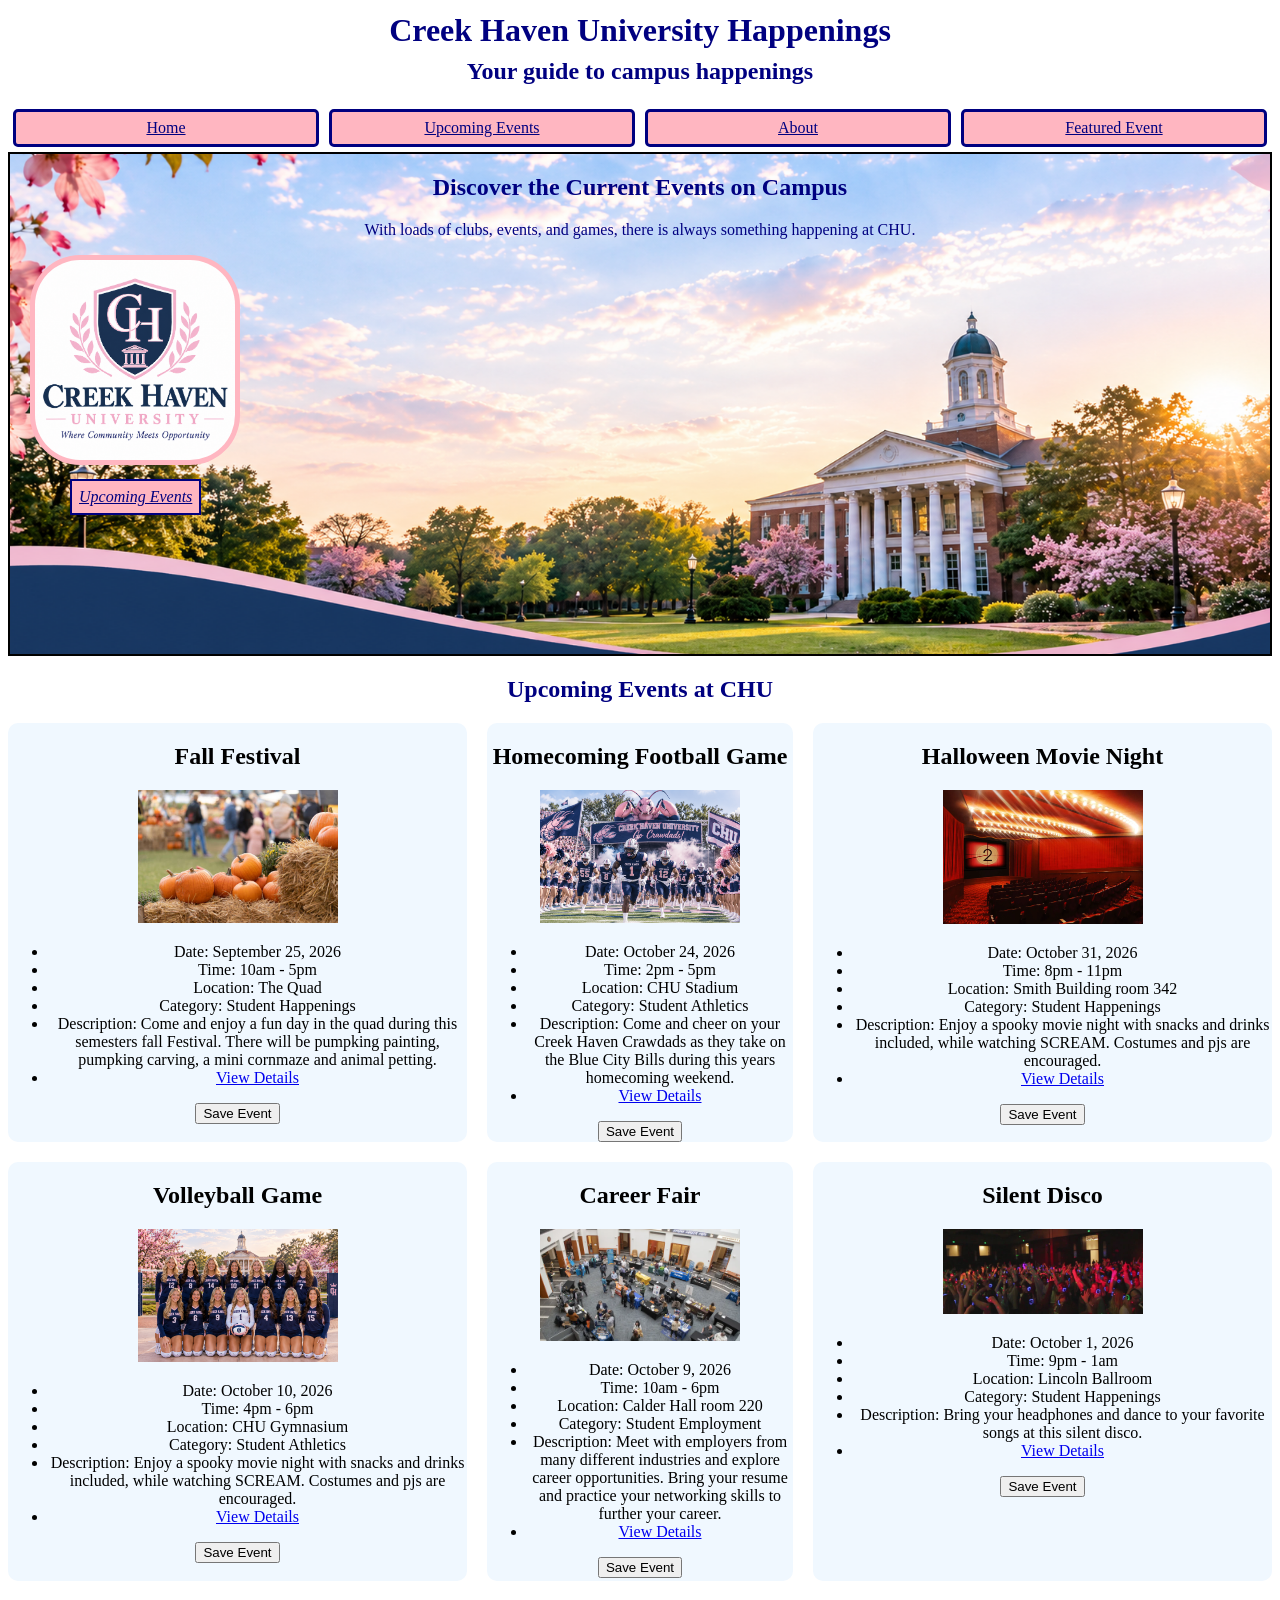
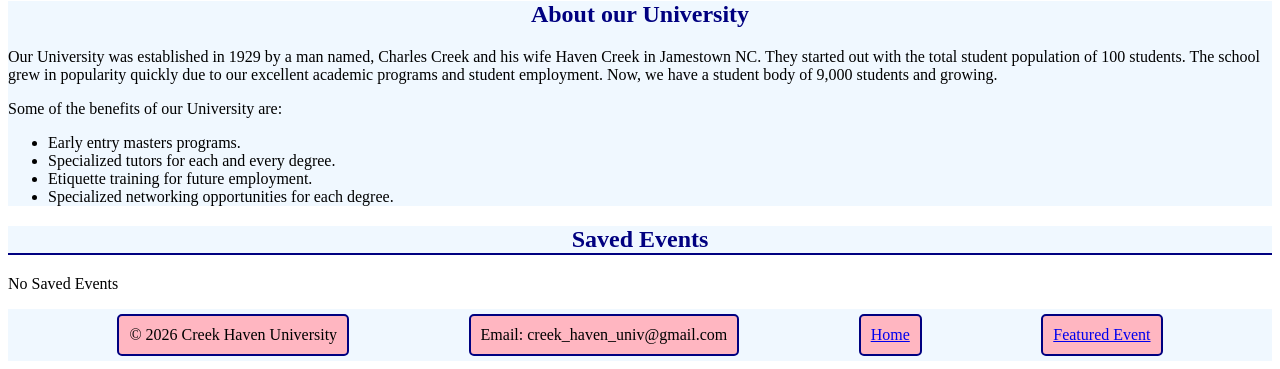
<file: index.html>
<!DOCTYPE html>
<html lang="en">

<head>
    <meta charset="UTF-8">
    <meta name="viewport" content="width=device-width, initial-scale=1.0">
    <title>Creek Haven University Happenings | Featured Event</title>
    <link rel="stylesheet" href="CSS/styles.css">
    <link rel="icon" href="images/favicon.png">
    <script src="script.js" defer></script>
</head>

<body>

    <!--Header-->
    <header id="head-grid-container">
        <h1>Creek Haven University Happenings</h1>
        <h2>Your guide to campus happenings </h2>

         <!--Navigation-->


        <nav>
            <a class="grid-item" href="index.html">Home</a>
            <a class="grid-item" href="#upcoming-events">Upcoming Events</a>
            <a class="grid-item" href="#about-section">About</a>
            <a class="grid-item" href="event.html">Featured Event</a>
        </nav>


    </header>
    <main>

        <!--Hero Section-->
        <section id="Hero">
            <h1 class="flex-item">Discover the Current Events on Campus</h1>
            <p class="flex-item">With loads of clubs, events, and games, there is always something happening at CHU.</p>
            
            <img id="pic1" src="images/Creek-Haven-Universitylogo.png" alt="Creek Haven University logo" width="200">
            <a href="#upcoming-events">Upcoming Events</a>
            <!-- <button onclick="window.location.href='#upcoming-events'">Upcoming Events</button> -->

        </section>

        <!--Upcoming events (use grid)-->
        <article>
            <h1 id="upcoming-events">Upcoming Events at CHU</h1>

            <!--Boxes (at least 5, 2 sizes)-->
            <div id="grid-container">

                <div class="events" >
                    <h2>Fall Festival</h2>
                    <img id="fall-festival" src="images/fall-festival.jpg" alt="Fall Festival gotten from iStock" width="200">
                    <ul>
                        <li>Date: September 25, 2026</li>
                        <li>Time: 10am - 5pm </li>
                        <li>Location: The Quad</li>
                        <li>Category: Student Happenings</li>
                        <li>
                            Description: Come and enjoy a fun day in the quad during this semesters fall Festival. 
                            There will be pumpking painting, pumpking carving, a mini cornmaze and animal petting. 
                        </li>
                        <li><a href="event.html">View Details</a></li>
                    </ul>
                </div> <!--end of event 1-->

                <div class="events">

                    <h2>Homecoming Football Game</h2>
                    <img id="Homecoming" src="images/homecoming-game.png" alt="Homecoming game pic" width="200">
                    <ul>
                        <li>Date: October 24, 2026</li>
                        <li>Time: 2pm - 5pm </li>
                        <li>Location: CHU Stadium</li>
                        <li>Category: Student Athletics</li>
                        <li>
                            Description: Come and cheer on your Creek Haven Crawdads 
                            as they take on the Blue City Bills during this years homecoming weekend. 
                        </li>
                        <li><a href="event.html">View Details</a></li>
                    </ul>


                </div> <!--end of event 2-->

                <div class="events" >

                    <h2>Halloween Movie Night</h2>
                    <img id="Halloween-movie" src="images/Roxy-Cinema-Tribeca1.webp" alt="movie theater from Roxy Roxy-Cinema-Tribeca1" width="200">
                    <ul>
                        <li>Date: October 31, 2026</li>
                        <li>Time: 8pm - 11pm </li>
                        <li>Location: Smith Building room 342</li>
                        <li>Category: Student Happenings</li>
                        <li>
                            Description: Enjoy a spooky movie night with snacks and drinks included, 
                            while watching SCREAM. Costumes and pjs are encouraged. 
                        </li>
                        <li><a href="event.html">View Details</a></li>
                    </ul>

                </div>  <!--end of event 3-->

                <div class="events" >

                    <h2>Volleyball Game</h2>
                    <img id="Volleyball" src="images/volleyball-team.png" alt="CHU Volleyball Team" width="200">
                    <ul>
                        <li>Date: October 10, 2026</li>
                        <li>Time: 4pm - 6pm </li>
                        <li>Location: CHU Gymnasium</li>
                        <li>Category: Student Athletics</li>
                        <li>
                            Description: Enjoy a spooky movie night with snacks and drinks included, 
                            while watching SCREAM. Costumes and pjs are encouraged. 
                        </li>
                        <li><a href="event.html">View Details</a></li>
                    </ul>


                </div> <!--end of event 4-->

                <div class="events" >

                    <h2>Career Fair</h2>
                    <img id="Career" src="images/Shorelight_Career_Fair_Explainer.webp" alt="Career Fair from Explainer" width="200">
                    <ul>
                        <li>Date: October 9, 2026</li>
                        <li>Time: 10am - 6pm </li>
                        <li>Location: Calder Hall room 220</li>
                        <li>Category: Student Employment</li>
                        <li>
                            Description: Meet with employers from many different industries and explore career opportunities.
                            Bring your resume and practice your networking skills to further your career. 
                        </li>
                        <li><a href="event.html">View Details</a></li>
                    </ul>


                </div> <!--end of event 5-->

                <div class="events">
                    <h2>Silent Disco</h2>
                    <img id="Disco" src="images/silent-events-video-compressed.jpg" alt="Silent Dsico by Silent Events" width="200">
                    <ul>
                        <li>Date: October 1, 2026</li>
                        <li>Time: 9pm - 1am </li>
                        <li>Location: Lincoln Ballroom</li>
                        <li>Category: Student Happenings</li>
                        <li>
                            Description: Bring your headphones and dance to your favorite songs at this silent disco. 
                        </li>
                        <li><a href="event.html">View Details</a></li>
                    </ul>



                </div>


            </div>

        </article>

        <article>

            <div id="About">
                <h1 id="about-section">About our University</h1>
                <p>
                    Our University was established in 1929 by a man named, Charles Creek and his wife Haven Creek in Jamestown NC.
                    They started out with the total student population of 100 students. The school grew in popularity
                    quickly due to our excellent academic programs and student employment. Now, we have a student body of 9,000 students
                    and growing. 
                </p>
                <p class>Some of the benefits of our University are:</p>
                <ul>
                    <li>Early entry masters programs.</li>
                    <li>Specialized tutors for each and every degree.</li>
                    <li>Etiquette training for future employment.</li>
                    <li>Specialized networking opportunities for each degree.</li>
                </ul>

            </div> <!--end of About-->

        </article>

    </main>

    <footer>
        <div id="foot">
        <p class="foot-item">&copy; 2026 Creek Haven University</p>
        <p class="foot-item">Email: creek_haven_univ@gmail.com</p>
        <p class="foot-item"><a href="index.html">Home</a></p>
        <p class="foot-item"><a href="event.html">Featured Event</a></p>
        </div>
    </footer>

</body>

</html>
</file>
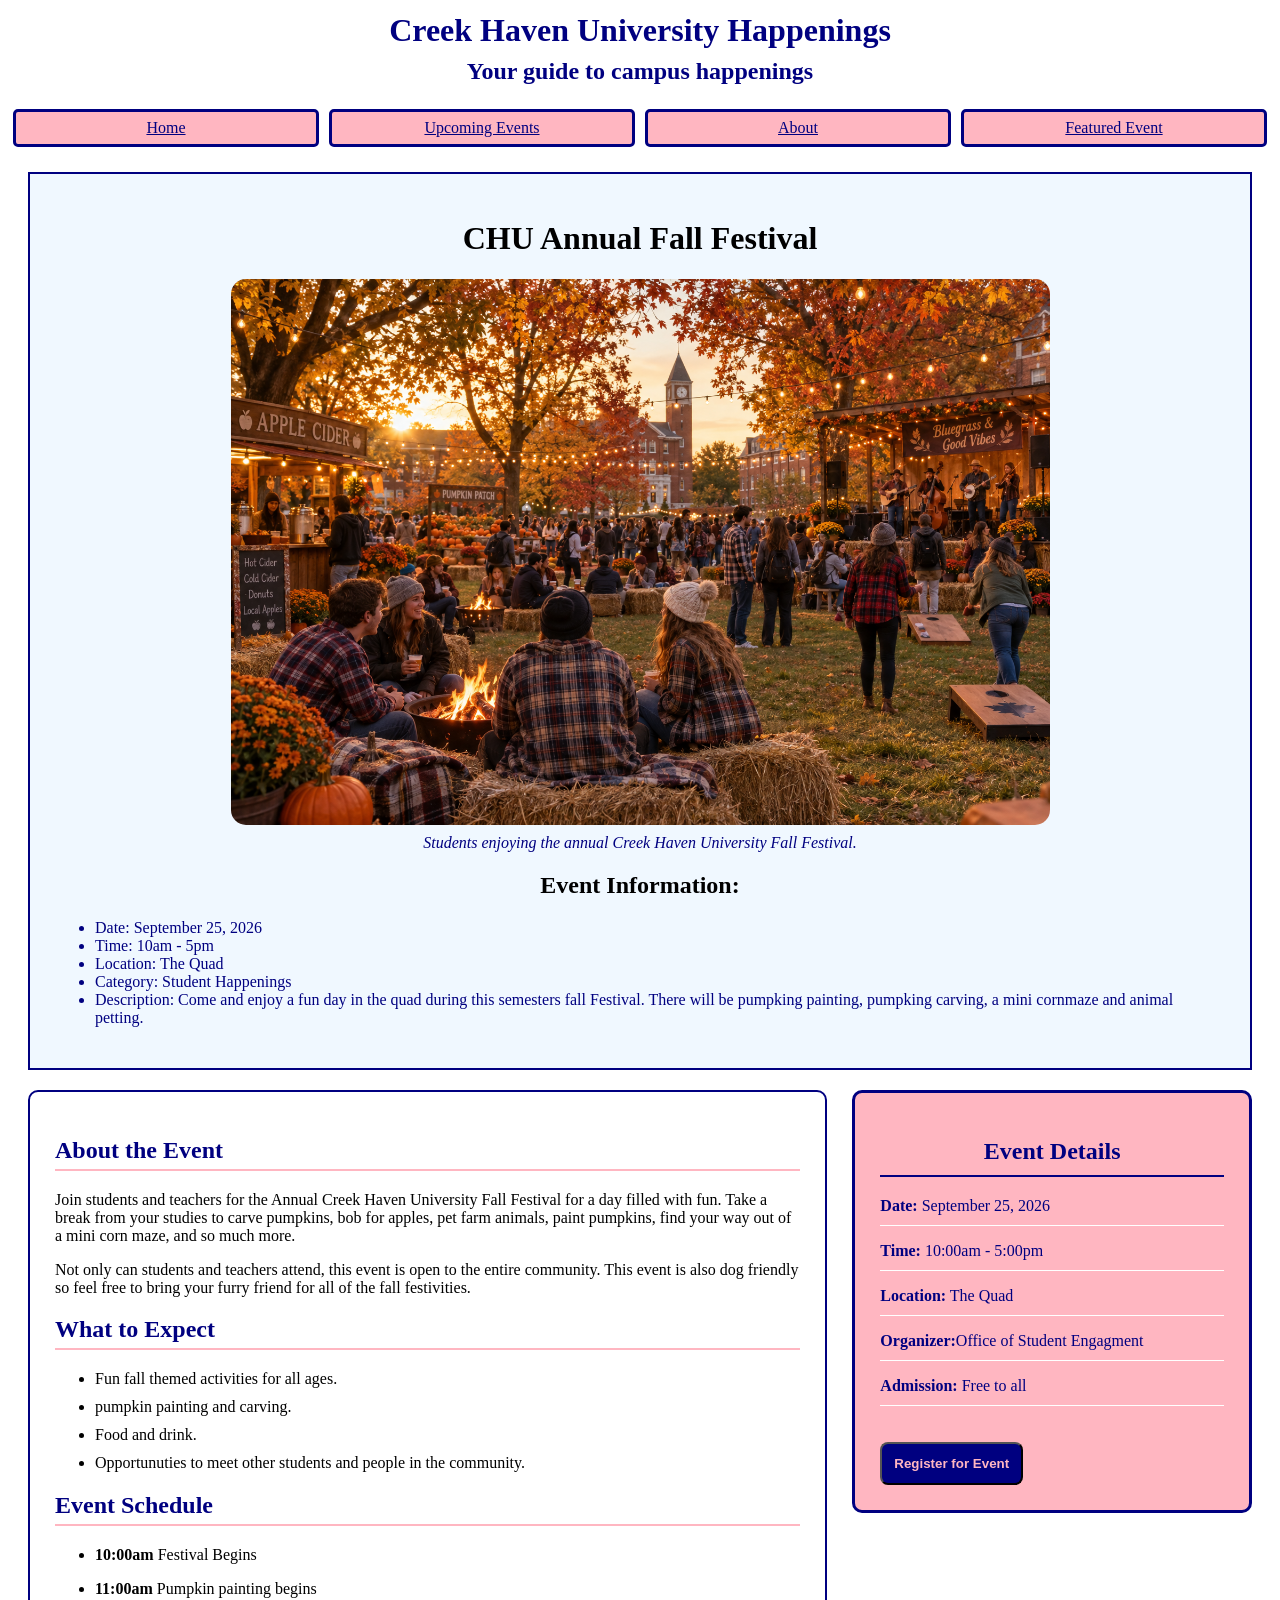
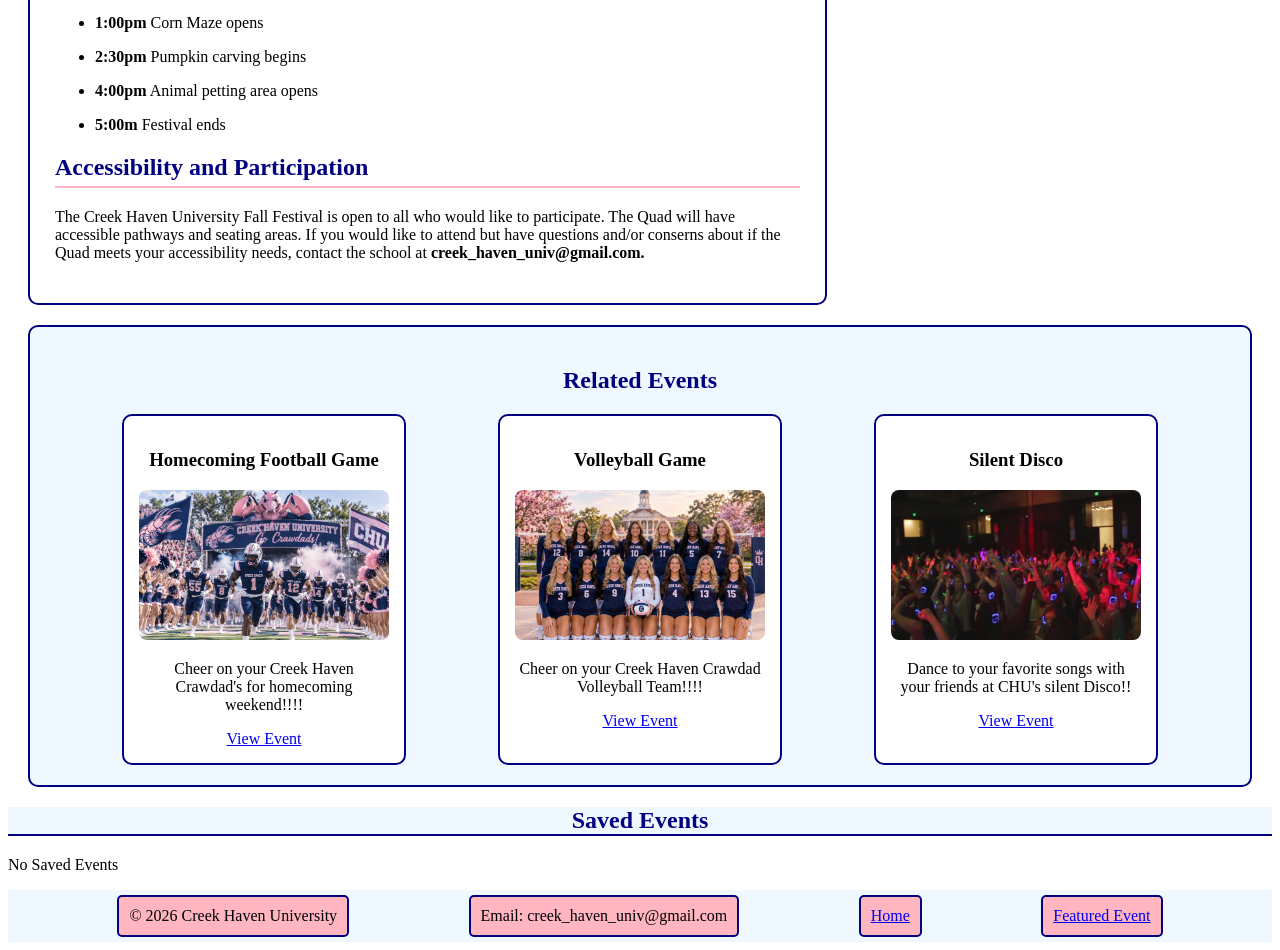
<file: event.html>
<!DOCTYPE html>
<html lang="en">

<head>
    <meta charset="UTF-8">
    <meta name="viewport" content="width=device-width, initial-scale=1.0">
    <title>Creek Haven University Happenings | Featured Event</title>
    <link rel="stylesheet" href="CSS/styles.css">
    <link rel="icon" href="images/favicon.png">
    <script src="script.js" defer></script>
</head>

<body>
    <!--Header-->
    <header id="head-grid-container">
        <h1>Creek Haven University Happenings</h1>
         <!--<img id="pic" src="images/Creek-Haven-University logo.png" alt="Creek Haven University logo" width="400px"> -->
        <h2>Your guide to campus happenings </h2>

         <!--Navigation-->


        <nav>
            <a class="grid-item" href="index.html">Home</a>
            <a class="grid-item" href="index.html#upcoming-events">Upcoming Events</a>
            <a class="grid-item" href="index.html#about-section">About</a>
            <a class="grid-item" href="event.html">Featured Event</a>
        </nav>


    </header>

    <!--Main-->
    <main>

        <!--Event Introduction-->
        <div class="event-introduction">

            <h1> CHU Annual Fall Festival</h1>

            <img src="images/fall-festival-event.png" alt="Fall Festival">
            <figcaption>Students enjoying the annual Creek Haven University Fall Festival.</figcaption>

            <h2>Event Information:</h2>
            <ul>
                <li>Date: September 25, 2026</li>
                <li>Time: 10am - 5pm</li>
                <li>Location: The Quad</li>
                <li>Category: Student Happenings</li>
                <li>Description: Come and enjoy a fun day in the quad during this semesters fall Festival. There will be pumpking painting, pumpking carving, a mini cornmaze and animal petting.</li>
            </ul>

        </div>

        <!--main content and sidebar -->
        <div id="event-layout">

            <div id="main-event">
                <h2>About the Event</h2>
                <!--Description-->
                <p>
                    Join students and teachers for the Annual Creek Haven University Fall Festival for a day filled with fun. 
                    Take a break from your studies to carve pumpkins, bob for apples, pet farm animals, paint pumpkins, find your way out of a mini corn maze,
                    and so much more. 
                </p>
                <p>
                    Not only can students and teachers attend, this event is open to the entire community. 
                    This event is also dog friendly so feel free to bring your furry friend for all of the fall festivities.
                </p>

                <!--attendee expectations-->
                <h2>What to Expect</h2>

                <ul>
                    <li>Fun fall themed activities for all ages.</li>
                    <li>pumpkin painting and carving.</li>
                    <li>Food and drink.</li>
                    <li>Opportunuties to meet other students and people in the community.</li>
                </ul>

                <!--schedule-->
                <h2>Event Schedule</h2>

                <ul>
                    <li>
                        <strong>10:00am</strong> Festival Begins
                    </li>
                </ul>

                <ul>
                    <li>
                        <strong>11:00am</strong> Pumpkin painting begins
                    </li>
                </ul>

                <ul>
                    <li>
                        <strong>1:00pm</strong> Corn Maze opens
                    </li>
                </ul>

                <ul>
                    <li>
                        <strong>2:30pm</strong> Pumpkin carving begins
                    </li>
                </ul>

                <ul>
                    <li>
                        <strong>4:00pm</strong> Animal petting area opens
                    </li>
                </ul>

                <ul>
                    <li>
                        <strong>5:00m</strong> Festival ends
                    </li>
                </ul>


                <!--Accessibility-->
                <h2>Accessibility and Participation</h2>

                <p>The Creek Haven University Fall Festival is open to all who would like to participate. 
                    The Quad will have accessible pathways and seating areas. If you would like to attend but have questions and/or conserns 
                    about if the Quad meets your accessibility needs, contact the school at <strong>creek_haven_univ@gmail.com.</strong>
                </p>

            </div>

            <!--sidebar-->
            <aside id="event-sidebar">

                <h2>Event Details</h2>

                <p><strong>Date:</strong> September 25, 2026</p>
                <p><strong>Time:</strong> 10:00am - 5:00pm</p>
                <p><strong>Location:</strong> The Quad</p>
                <p><strong>Organizer:</strong>Office of Student Engagment</p>
                <p><strong>Admission:</strong> Free to all</p>
                <button type="button">Register for Event</button>

            </aside>

        </div>


        <!--Related events-->
        <div id="related-section">
            <h2>Related Events</h2>

            <!--flexbox-->

            <div id="related-events">


                <article class="related-event-card">
                    <h3>Homecoming Football Game</h3>
                    <img src="images/homecoming-game.png" alt="CHU homecoming Football Game">
                    <p>Cheer on your Creek Haven Crawdad's for homecoming weekend!!!!</p>
                    <a href="index.html#upcoming-events">View Event</a>
                </article>

                <article class="related-event-card">
                    <h3>Volleyball Game</h3>
                    <img src="images/volleyball-team.png" alt="CHU Volleyball Team">
                    <p>Cheer on your Creek Haven Crawdad Volleyball Team!!!!</p>
                    <a href="index.html#upcoming-events">View Event</a>
                </article>

                <article class="related-event-card">
                    <h3>Silent Disco</h3>
                    <img src="images/silent-events-video-compressed.jpg" alt="Silent Disco">
                    <p>Dance to your favorite songs with your friends at CHU's silent Disco!!</p>
                    <a href="index.html#upcoming-events">View Event</a>
                </article>

            </div>

        </div>

    </main>

     <footer>
        <div id="foot">
        <p class="foot-item">&copy; 2026 Creek Haven University</p>
        <p class="foot-item">Email: creek_haven_univ@gmail.com</p>
        <p class="foot-item"><a href="index.html">Home</a></p>
        <p class="foot-item"><a href="event.html">Featured Event</a></p>
        </div>
    </footer>

</body>

</html>
</file>
<file: CSS/styles.css>
/*index.html*/
#head-grid-container {
    display: grid;
    align-content: center;
    justify-content: space-evenly;
    grid-template-columns: 4fr;
    grid-template-rows: 2fr 2fr 2fr;
}

#head-grid-container h1{
    text-align: center;
    margin: 4px;
    color: navy ;
}

#head-grid-container h2{
    text-align: center;
    color: navy;
    margin: 2px;

}

.grid-item{
    border: 3px solid navy;
    margin: 5px;
    padding: 7px;
    gap: 2px;
    color: navy;
    background-color: lightpink;
    border-radius: 5px;
    grid-template-columns: 2fr;
}

nav{
    display:grid;
    grid-template-columns: 1fr 1fr 1fr 1fr;
    text-align: center;

}

section{
    border: 2px solid black;
    background-image: url(../images/longer-hero-background.png);
    background-size: cover;
    background-repeat: no-repeat;
    height: 500px;
}

section .flex-item{
    color:navy;
    text-align: center;
}


section #pic1{
    border-radius: 50px;
    background-color: lightpink;
    padding: 5px;
    margin-left: 20px;
}


section a{
    display: block;
    width:fit-content;
    border: 2px solid navy;
    background-color: lightpink;
    font-style: italic;
    color: navy;
    margin-left: 60px;
    margin-top: 10px;
    padding: 7px;
}


@media screen and (width >= 600px) {
    section{
    background-size: 1500px;
    background-position: center;
    background: border 4px ;
    }
}

#grid-container{
    display: grid;
    grid-template-columns: 3fr 2fr 3fr;
    grid-template-rows: 1fr 1fr;
    gap: 20px;
    justify-content: center;
}

#grid-container .events{
    text-align: center;
    background-color: aliceblue;
    border-radius: 10px;
}



article h1{
    color:navy;
    text-align: center;
}


#About{
    background-color: aliceblue;
}

footer{
    background-color: aliceblue;
}

footer #foot{
    display:flex;
    justify-content: space-evenly;
    gap: 5px;
    flex-wrap: nowrap;
}

footer .foot-item{
    background-color: lightpink;
    border: 2px solid navy;
    padding: 10px;
    margin: 5px;
    text-align: center;
    border-radius: 5px;
}




/*event.html*/

.event-introduction{
    background-color: aliceblue;
    border: 2px solid navy;
    padding: 25px;
    margin: 20px;
    text-align: center;
}

.event-introduction h1 h2{
    color:navy;
    font-size: 35px;
}

.event-introduction figure{
    margin: 20px;
}

.event-introduction img{
    width: 70%;
    max-width: 700%;
    border-radius: 15px;
}

.event-introduction figcaption{
    color: navy;
    font-style: italic;
    margin-top: 5px;
}

.event-introduction ul{
    text-align: left;
    color: navy;
}

#event-layout{
    display: grid;
    grid-template-columns: 2fr 1fr;
    gap: 25px;
    margin: 20px;
}

#main-event{
    background-color: white;
    border: 2px solid navy;
    padding: 25px;
    border-radius: 10px;
}

#main-event h2{
    color: navy;
    border-bottom: 2px solid lightpink;
    padding-bottom: 5px;
}

#main-event li{
    margin-bottom: 10px;
}

#event-sidebar{
    background-color: lightpink;
    border: 3px solid navy;
    padding: 25px;
    border-radius: 10px;
    height: fit-content;
}

#event-sidebar h2{
    color:navy;
    text-align: center;
    border-bottom: 2px solid navy;
    padding-bottom: 10px;
}

#event-sidebar p{
    color:navy;
    padding-bottom: 10px;
    border-bottom: 1px solid white;
}

#event-sidebar button{
    background-color: navy;
    color:lightpink;
    text-align: center;
    padding:12px;
    margin-top: 20px;
    border-radius: 8px;
    font-weight: bold;
}

#related-section{
    margin: 20px;
    padding: 20px;
    background-color: aliceblue;
    border: 2px solid navy;
    border-radius: 10px;
}

#related-section h2{
    color:navy;
    text-align: center;
}

#related-events{
    display:flex;
    justify-content: space-evenly;
    align-items: stretch;
    gap: 20px;
    flex-wrap: wrap;
}


.related-event-card{
    background-color: white;
    border: 2px solid navy;
    border-radius: 10px;
    padding: 15px;
    width: 250px;
    text-align: center;
}

.related-event-card img{
    width: 100%;
    height:150px;
    object-fit: cover;
    border-radius: 8px;
}


@media screen and (max-width: 900px) {
    #event-layout{
        grid-template-columns: 1fr;
    }
    
}

.saved{
    background-color: lightpink;
    border: 5px solid navy;
}

#saved-events h2{
    text-align: center;
    background-color: aliceblue;
    color: navy;
    border-bottom: 2px solid navy;
}

#saved-events h3{
    color: lightpink;
    border-bottom: 2px solid navy;
    width: fit-content
}
</file>
